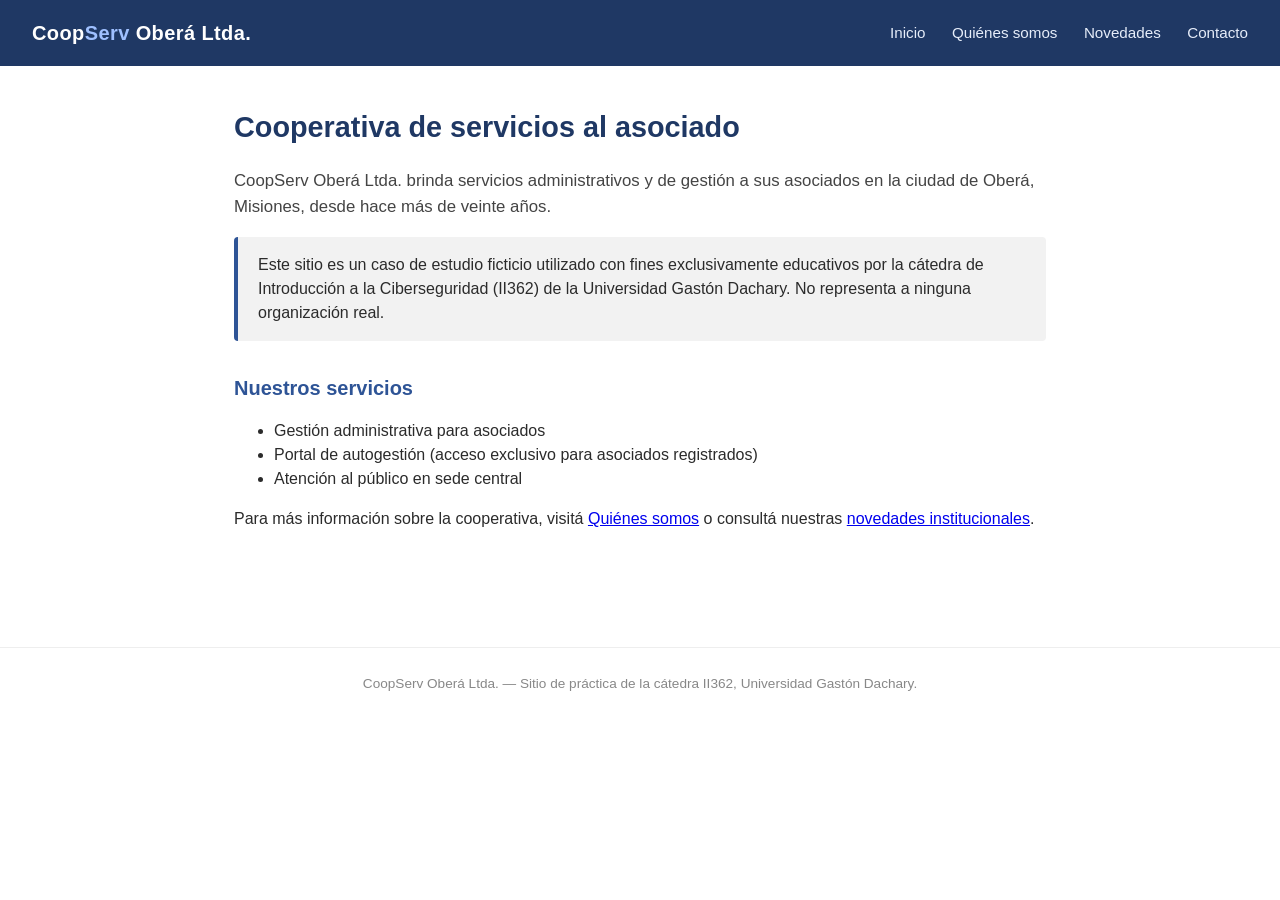
<file: index.html>
<!DOCTYPE html>
<html lang="es">
<head>
<meta charset="UTF-8">
<title>CoopServ Oberá Ltda.</title>
<link rel="stylesheet" href="estilos.css">
</head>
<body>
<header>
  <div class="marca">Coop<span>Serv</span> Oberá Ltda.</div>
  <nav>
    <a href="index.html">Inicio</a>
    <a href="quienes-somos.html">Quiénes somos</a>
    <a href="novedades.html">Novedades</a>
    <a href="contacto.html">Contacto</a>
  </nav>
</header>
<main>
  <h1>Cooperativa de servicios al asociado</h1>
  <p class="lead">CoopServ Oberá Ltda. brinda servicios administrativos y de gestión a sus asociados
  en la ciudad de Oberá, Misiones, desde hace más de veinte años.</p>

  <div class="card">
    Este sitio es un caso de estudio ficticio utilizado con fines exclusivamente educativos por la
    cátedra de Introducción a la Ciberseguridad (II362) de la Universidad Gastón Dachary. No representa
    a ninguna organización real.
  </div>

  <h2>Nuestros servicios</h2>
  <ul>
    <li>Gestión administrativa para asociados</li>
    <li>Portal de autogestión (acceso exclusivo para asociados registrados)</li>
    <li>Atención al público en sede central</li>
  </ul>

  <p>Para más información sobre la cooperativa, visitá <a href="quienes-somos.html">Quiénes somos</a>
  o consultá nuestras <a href="novedades.html">novedades institucionales</a>.</p>
</main>
<footer>CoopServ Oberá Ltda. — Sitio de práctica de la cátedra II362, Universidad Gastón Dachary.</footer>
</body>
</html>
</file>
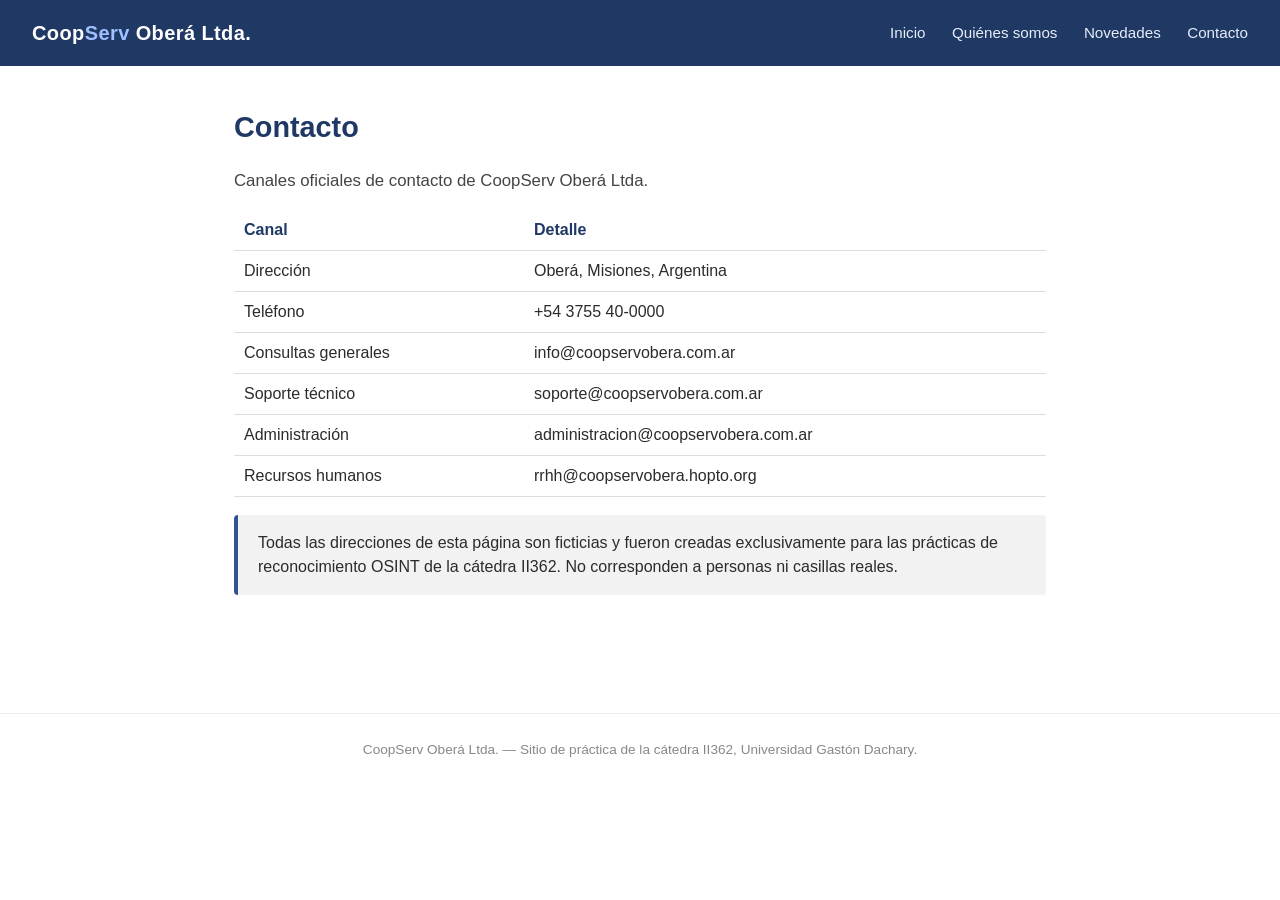
<file: contacto.html>
<!DOCTYPE html>
<html lang="es">
<head>
<meta charset="UTF-8">
<title>Contacto — CoopServ Oberá Ltda.</title>
<link rel="stylesheet" href="estilos.css">
</head>
<body>
<header>
  <div class="marca">Coop<span>Serv</span> Oberá Ltda.</div>
  <nav>
    <a href="index.html">Inicio</a>
    <a href="quienes-somos.html">Quiénes somos</a>
    <a href="novedades.html">Novedades</a>
    <a href="contacto.html">Contacto</a>
  </nav>
</header>
<main>
  <h1>Contacto</h1>
  <p class="lead">Canales oficiales de contacto de CoopServ Oberá Ltda.</p>

  <table>
    <tr><th>Canal</th><th>Detalle</th></tr>
    <tr><td>Dirección</td><td>Oberá, Misiones, Argentina</td></tr>
    <tr><td>Teléfono</td><td>+54 3755 40-0000</td></tr>
    <tr><td>Consultas generales</td><td>info@coopservobera.com.ar</td></tr>
    <tr><td>Soporte técnico</td><td>soporte@coopservobera.com.ar </td></tr>
    <tr><td>Administración</td><td>administracion@coopservobera.com.ar </td></tr>
    <tr><td>Recursos humanos</td><td>rrhh@coopservobera.hopto.org</td></tr>
  </table>

  <div class="card">
    Todas las direcciones de esta página son ficticias y fueron creadas exclusivamente para las
    prácticas de reconocimiento OSINT de la cátedra II362. No corresponden a personas ni casillas
    reales.
  </div>
</main>
<footer>CoopServ Oberá Ltda. — Sitio de práctica de la cátedra II362, Universidad Gastón Dachary.</footer>
</body>
</html>
</file>
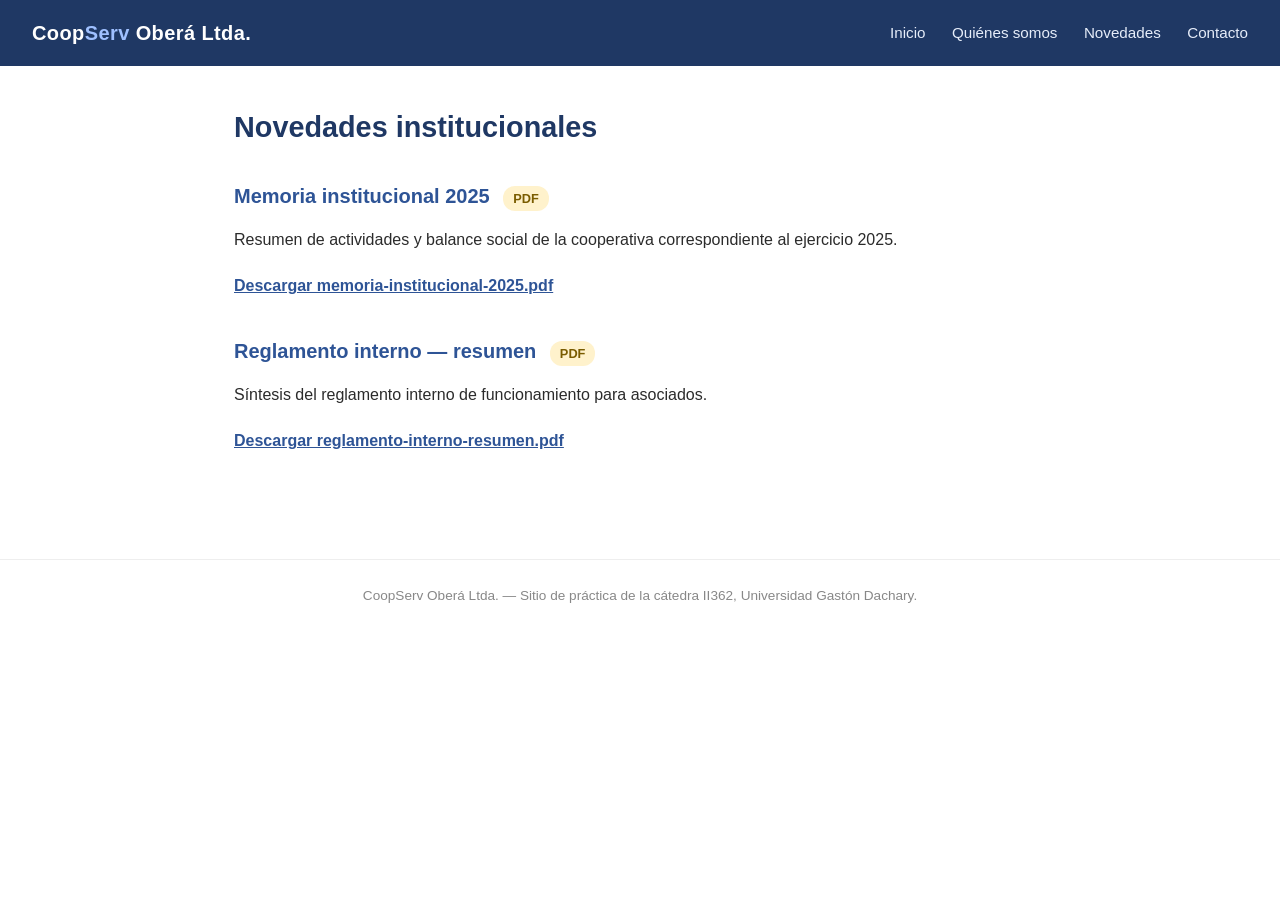
<file: novedades.html>
<!DOCTYPE html>
<html lang="es">
<head>
<meta charset="UTF-8">
<title>Novedades — CoopServ Oberá Ltda.</title>
<link rel="stylesheet" href="estilos.css">
</head>
<body>
<header>
  <div class="marca">Coop<span>Serv</span> Oberá Ltda.</div>
  <nav>
    <a href="index.html">Inicio</a>
    <a href="quienes-somos.html">Quiénes somos</a>
    <a href="novedades.html">Novedades</a>
    <a href="contacto.html">Contacto</a>
  </nav>
</header>
<main>
  <h1>Novedades institucionales</h1>

  <h2>Memoria institucional 2025 <span class="badge">PDF</span></h2>
  <p>Resumen de actividades y balance social de la cooperativa correspondiente al ejercicio 2025.</p>
  <a class="doc" href="docs/memoria-institucional-2025.pdf">Descargar memoria-institucional-2025.pdf</a>

  <h2>Reglamento interno — resumen <span class="badge">PDF</span></h2>
  <p>Síntesis del reglamento interno de funcionamiento para asociados.</p>
  <a class="doc" href="docs/reglamento-interno-resumen.pdf">Descargar reglamento-interno-resumen.pdf</a>
</main>
<footer>CoopServ Oberá Ltda. — Sitio de práctica de la cátedra II362, Universidad Gastón Dachary.</footer>
</body>
</html>
</file>
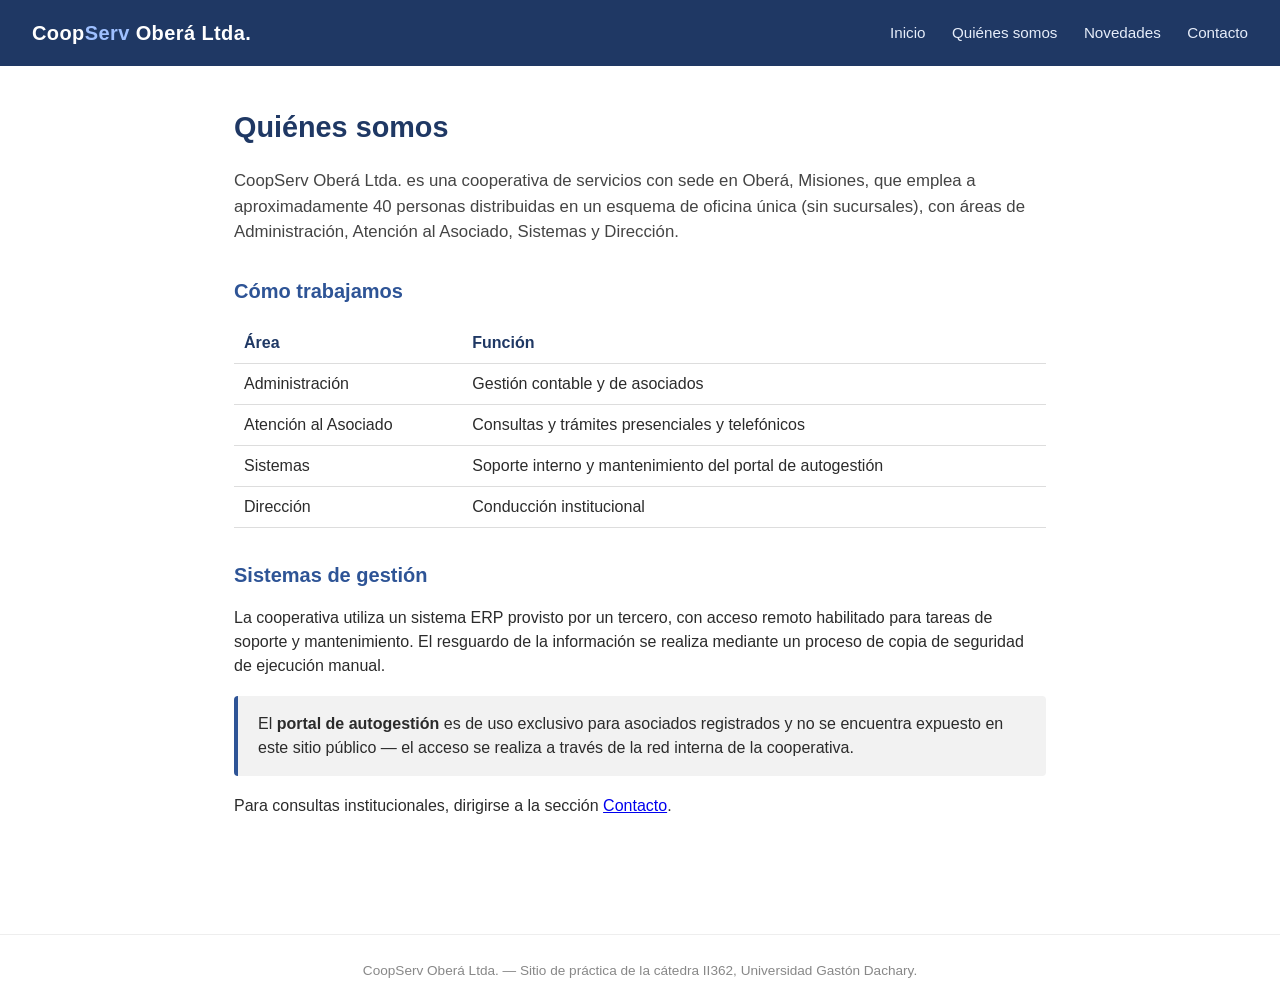
<file: quienes-somos.html>
<!DOCTYPE html>
<html lang="es">
<head>
<meta charset="UTF-8">
<title>Quiénes somos — CoopServ Oberá Ltda.</title>
<link rel="stylesheet" href="estilos.css">
</head>
<body>
<header>
  <div class="marca">Coop<span>Serv</span> Oberá Ltda.</div>
  <nav>
    <a href="index.html">Inicio</a>
    <a href="quienes-somos.html">Quiénes somos</a>
    <a href="novedades.html">Novedades</a>
    <a href="contacto.html">Contacto</a>
  </nav>
</header>
<main>
  <h1>Quiénes somos</h1>
  <p class="lead">CoopServ Oberá Ltda. es una cooperativa de servicios con sede en Oberá, Misiones,
  que emplea a aproximadamente 40 personas distribuidas en un esquema de oficina única (sin
  sucursales), con áreas de Administración, Atención al Asociado, Sistemas y Dirección.</p>

  <h2>Cómo trabajamos</h2>
  <table>
    <tr><th>Área</th><th>Función</th></tr>
    <tr><td>Administración</td><td>Gestión contable y de asociados</td></tr>
    <tr><td>Atención al Asociado</td><td>Consultas y trámites presenciales y telefónicos</td></tr>
    <tr><td>Sistemas</td><td>Soporte interno y mantenimiento del portal de autogestión</td></tr>
    <tr><td>Dirección</td><td>Conducción institucional</td></tr>
  </table>

  <h2>Sistemas de gestión</h2>
  <p>La cooperativa utiliza un sistema ERP provisto por un tercero, con acceso remoto habilitado
  para tareas de soporte y mantenimiento. El resguardo de la información se realiza mediante un
  proceso de copia de seguridad de ejecución manual.</p>

  <div class="card">
    El <strong>portal de autogestión</strong> es de uso exclusivo para asociados registrados y no se
    encuentra expuesto en este sitio público — el acceso se realiza a través de la red interna de la
    cooperativa.
  </div>

  <p>Para consultas institucionales, dirigirse a la sección <a href="contacto.html">Contacto</a>.</p>
</main>
<footer>CoopServ Oberá Ltda. — Sitio de práctica de la cátedra II362, Universidad Gastón Dachary.</footer>
</body>
</html>
</file>
<file: estilos.css>
:root {
  --azul: #1f3864;
  --azul-claro: #2e5496;
  --gris: #f2f2f2;
  --texto: #2b2b2b;
}
* { box-sizing: border-box; }
body {
  font-family: "Segoe UI", Arial, sans-serif;
  color: var(--texto);
  margin: 0;
  background: #fff;
  line-height: 1.5;
}
header {
  background: var(--azul);
  color: #fff;
  padding: 18px 32px;
  display: flex;
  align-items: center;
  justify-content: space-between;
}
header .marca {
  font-size: 1.25rem;
  font-weight: 700;
  letter-spacing: .02em;
}
header .marca span { color: #9fc0ff; }
nav a {
  color: #e6edf9;
  text-decoration: none;
  margin-left: 22px;
  font-size: .95rem;
}
nav a:hover { text-decoration: underline; }
main {
  max-width: 860px;
  margin: 0 auto;
  padding: 40px 24px 60px;
}
h1 { color: var(--azul); font-size: 1.8rem; margin-top: 0; }
h2 { color: var(--azul-claro); font-size: 1.25rem; margin-top: 2rem; }
.lead { font-size: 1.05rem; color: #444; }
.card {
  background: var(--gris);
  border-left: 4px solid var(--azul-claro);
  padding: 16px 20px;
  border-radius: 4px;
  margin: 18px 0;
}
table { border-collapse: collapse; width: 100%; margin: 14px 0; }
th, td { text-align: left; padding: 8px 10px; border-bottom: 1px solid #ddd; }
th { color: var(--azul); }
footer {
  text-align: center;
  color: #888;
  font-size: .85rem;
  padding: 26px;
  border-top: 1px solid #eee;
  margin-top: 40px;
}
.badge {
  display: inline-block;
  background: #fff2cc;
  color: #7a5c00;
  padding: 3px 10px;
  border-radius: 12px;
  font-size: .8rem;
  margin-left: 8px;
}
a.doc {
  display: inline-block;
  margin: 6px 0;
  color: var(--azul-claro);
  font-weight: 600;
}
</file>
